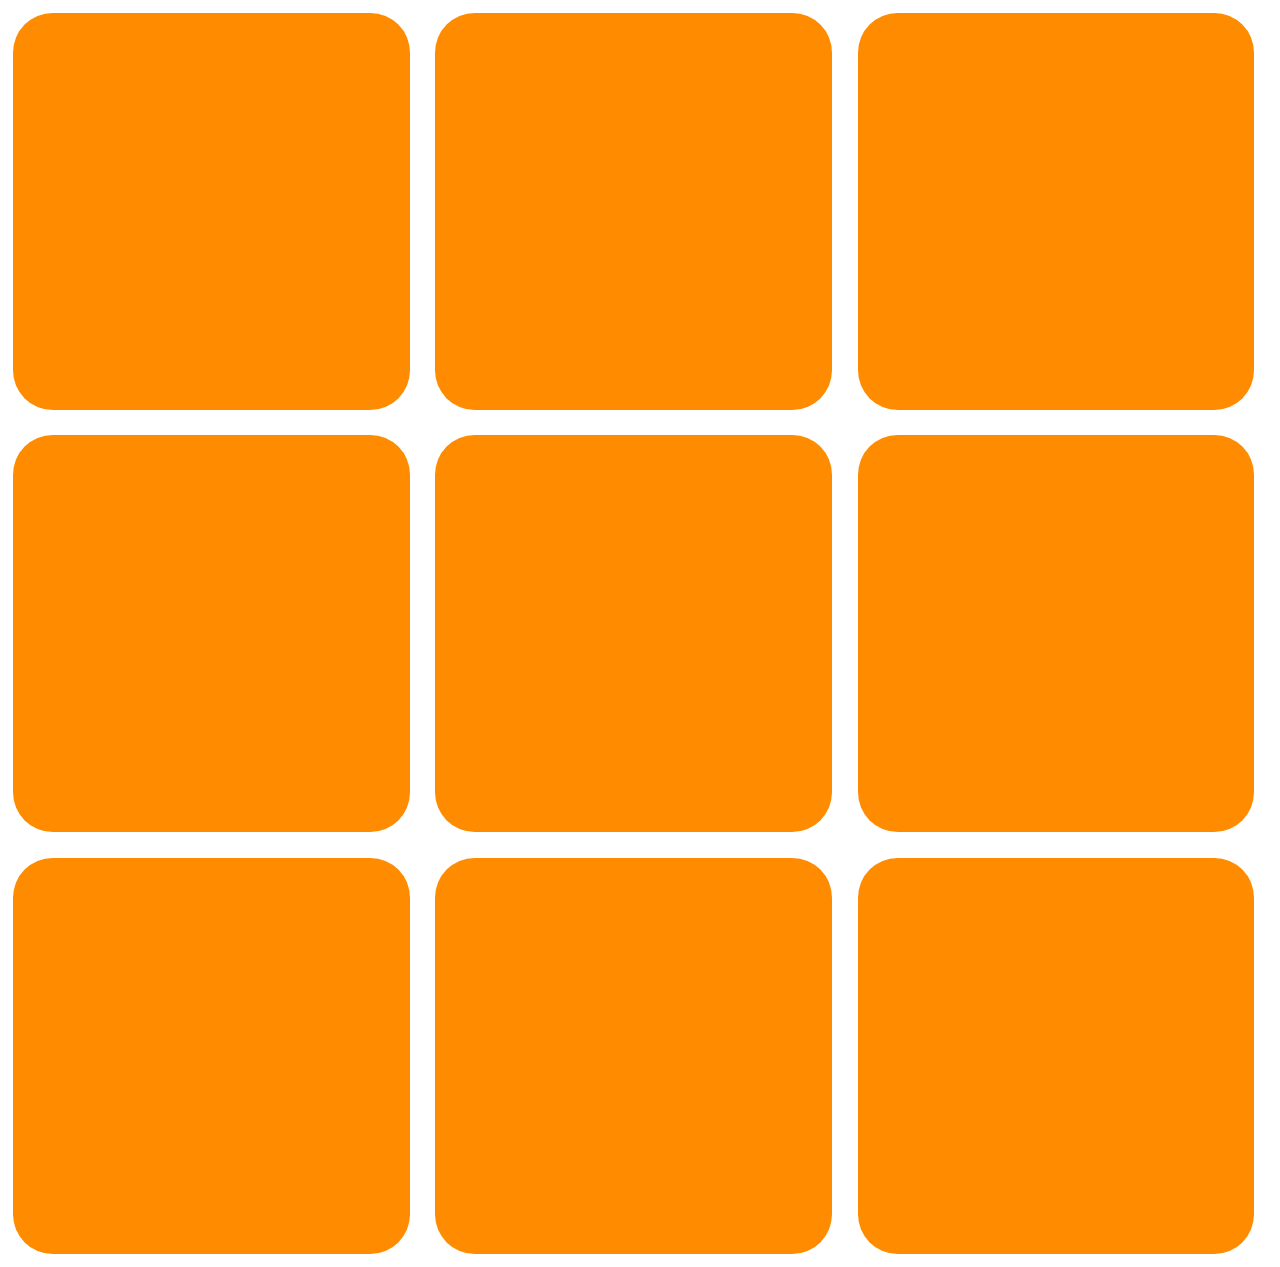
<file: index.html>
<!DOCTYPE html>
<html lang="en">
<head>
	<meta charset="UTF-8">
	<meta name="viewport" content="width=device-width, initial-scale=1.0, maximum-scale=1.0, user-scalable=0">
	<link rel="stylesheet" href="task1.css">
	<title>九宫格</title>
</head>
<body>
	<div class="wrap">
		<div class="item1"></div>
		<div class="item2"></div>
		<div class="item3"></div>
		<div class="item4"></div>
		<div class="item5"></div>
		<div class="item6"></div>
		<div class="item7"></div>
		<div class="item8"></div>
		<div class="item9"></div>
	</div>
</body>
</html>
</file>
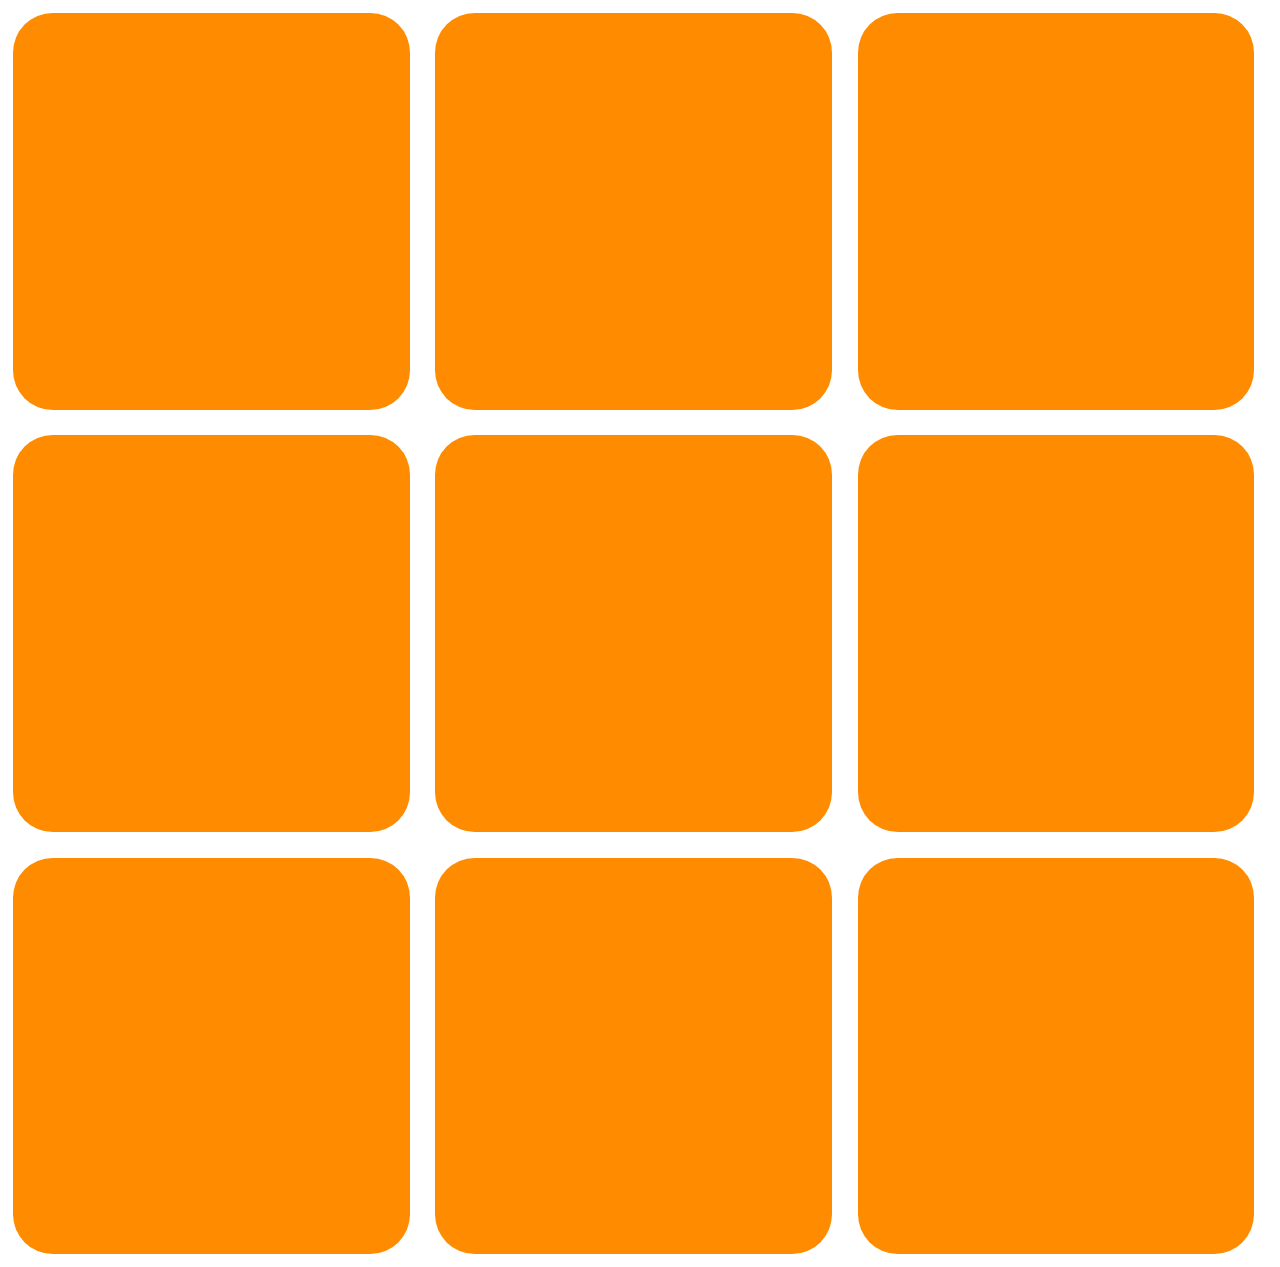
<file: task1.html>
<!DOCTYPE html>
<html lang="en">
<head>
	<meta charset="UTF-8">
	<meta name="viewport" content="width=device-width, initial-scale=1.0, maximum-scale=1.0, user-scalable=0">
	<link rel="stylesheet" href="task1.css">
	<title>九宫格</title>
</head>
<body>
	<div class="wrap">
		<div class="item1"></div>
		<div class="item2"></div>
		<div class="item3"></div>
		<div class="item4"></div>
		<div class="item5"></div>
		<div class="item6"></div>
		<div class="item7"></div>
		<div class="item8"></div>
		<div class="item9"></div>
	</div>
</body>
</html>
</file>
<file: task1.css>
* {
    margin: 0;
    padding: 0;
}

.wrap {
    margin: 0 auto;
    width: 100%;
}

.wrap > div {
    float: left;
    margin: 1%;
    width: 31%;
    padding-top: 31%;
    background-color: #FF8C00;
    border-radius: 10%;
}
</file>
